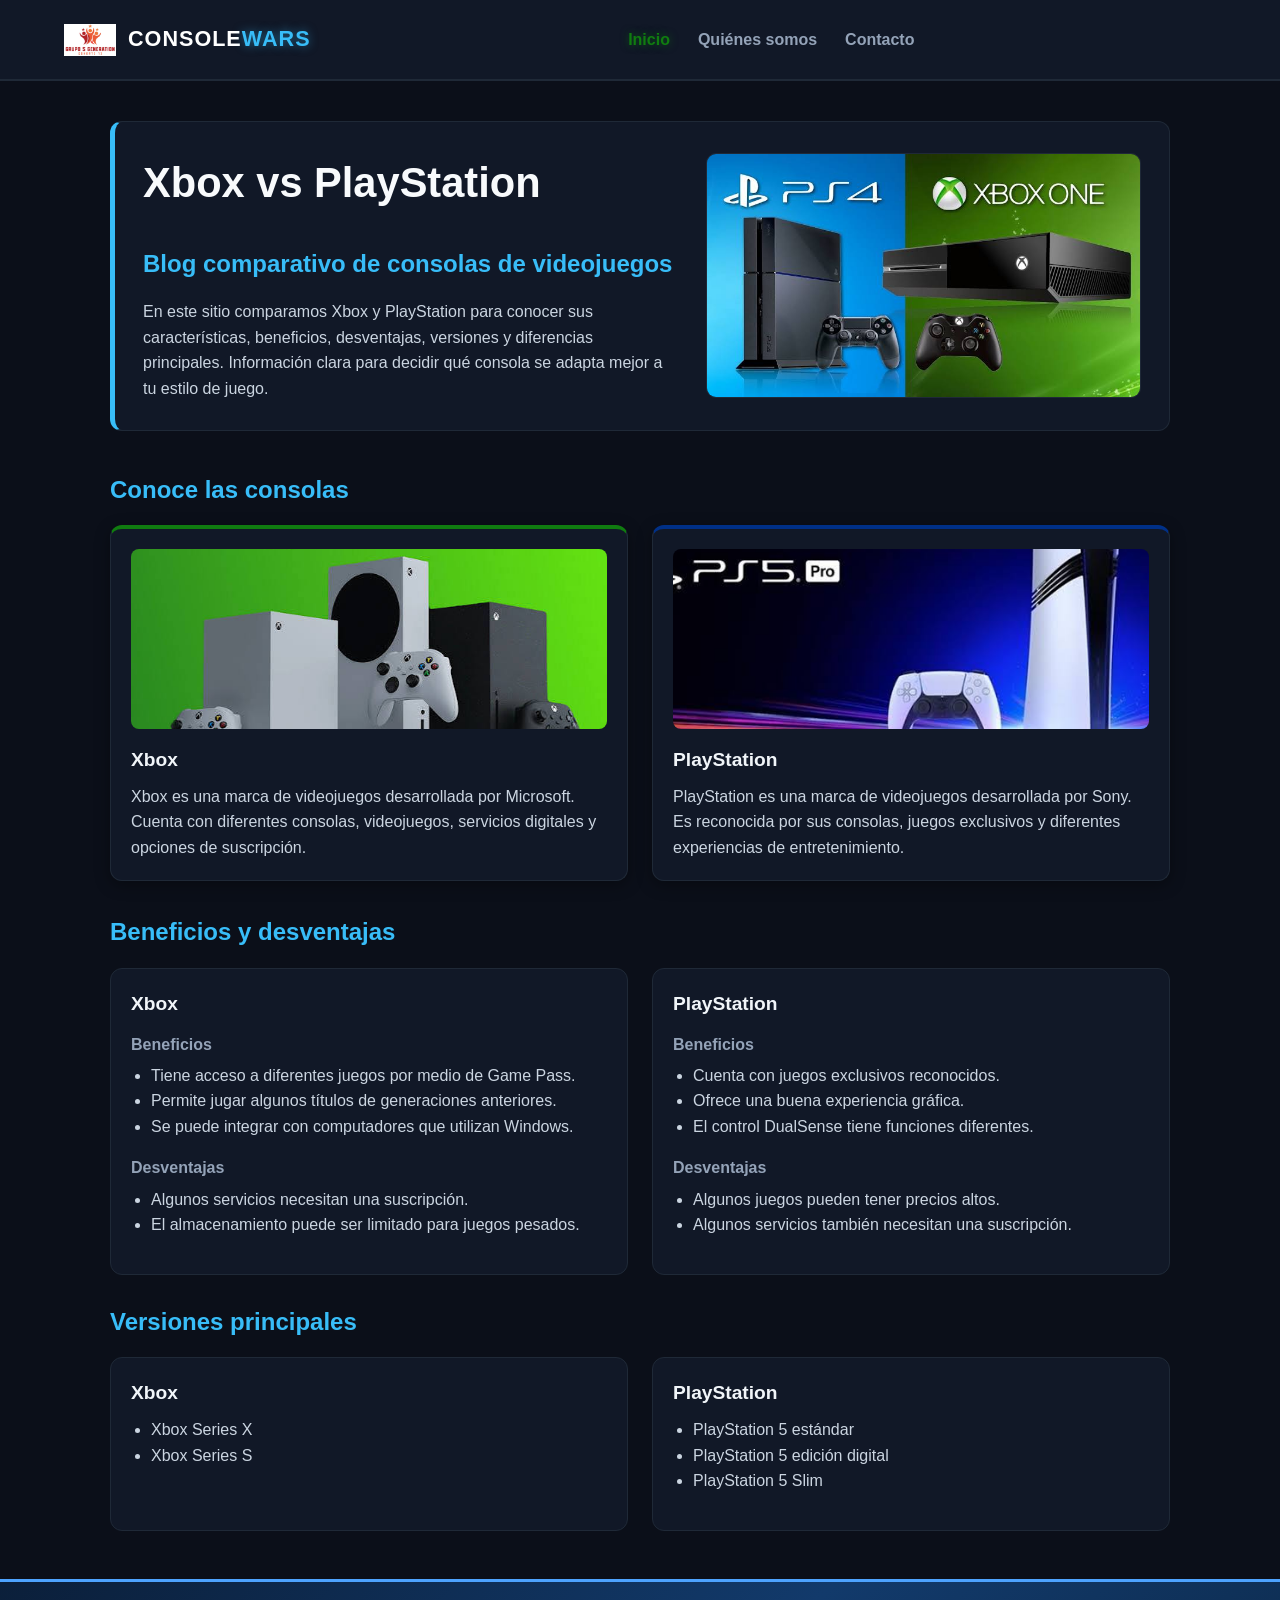
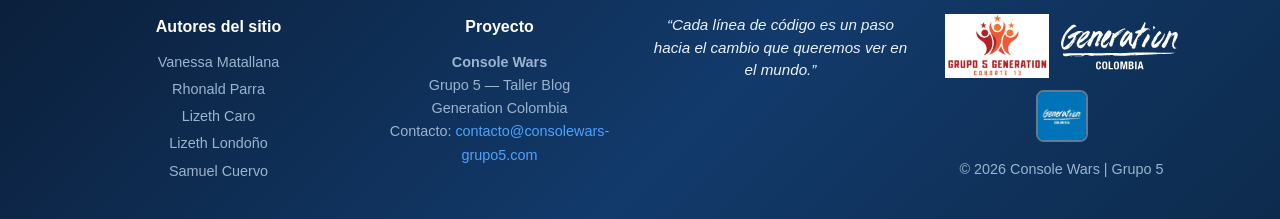
<file: index.html>
<!DOCTYPE html>
<html lang="es">
  <head>
    <meta charset="UTF-8" />
    <meta name="viewport" content="width=device-width, initial-scale=1.0" />
    <title>Inicio | Console Wars - Grupo 5</title>
    <link rel="stylesheet" href="css/global.css" />
  </head>
  <body data-page="inicio">
    <div data-include="navbar.html"></div>

    <main class="page-main">
      <div data-include="inicio.html"></div>
    </main>

    <div data-include="footer.html"></div>

    <script src="js/load-components.js"></script>
  </body>
</html>
</file>
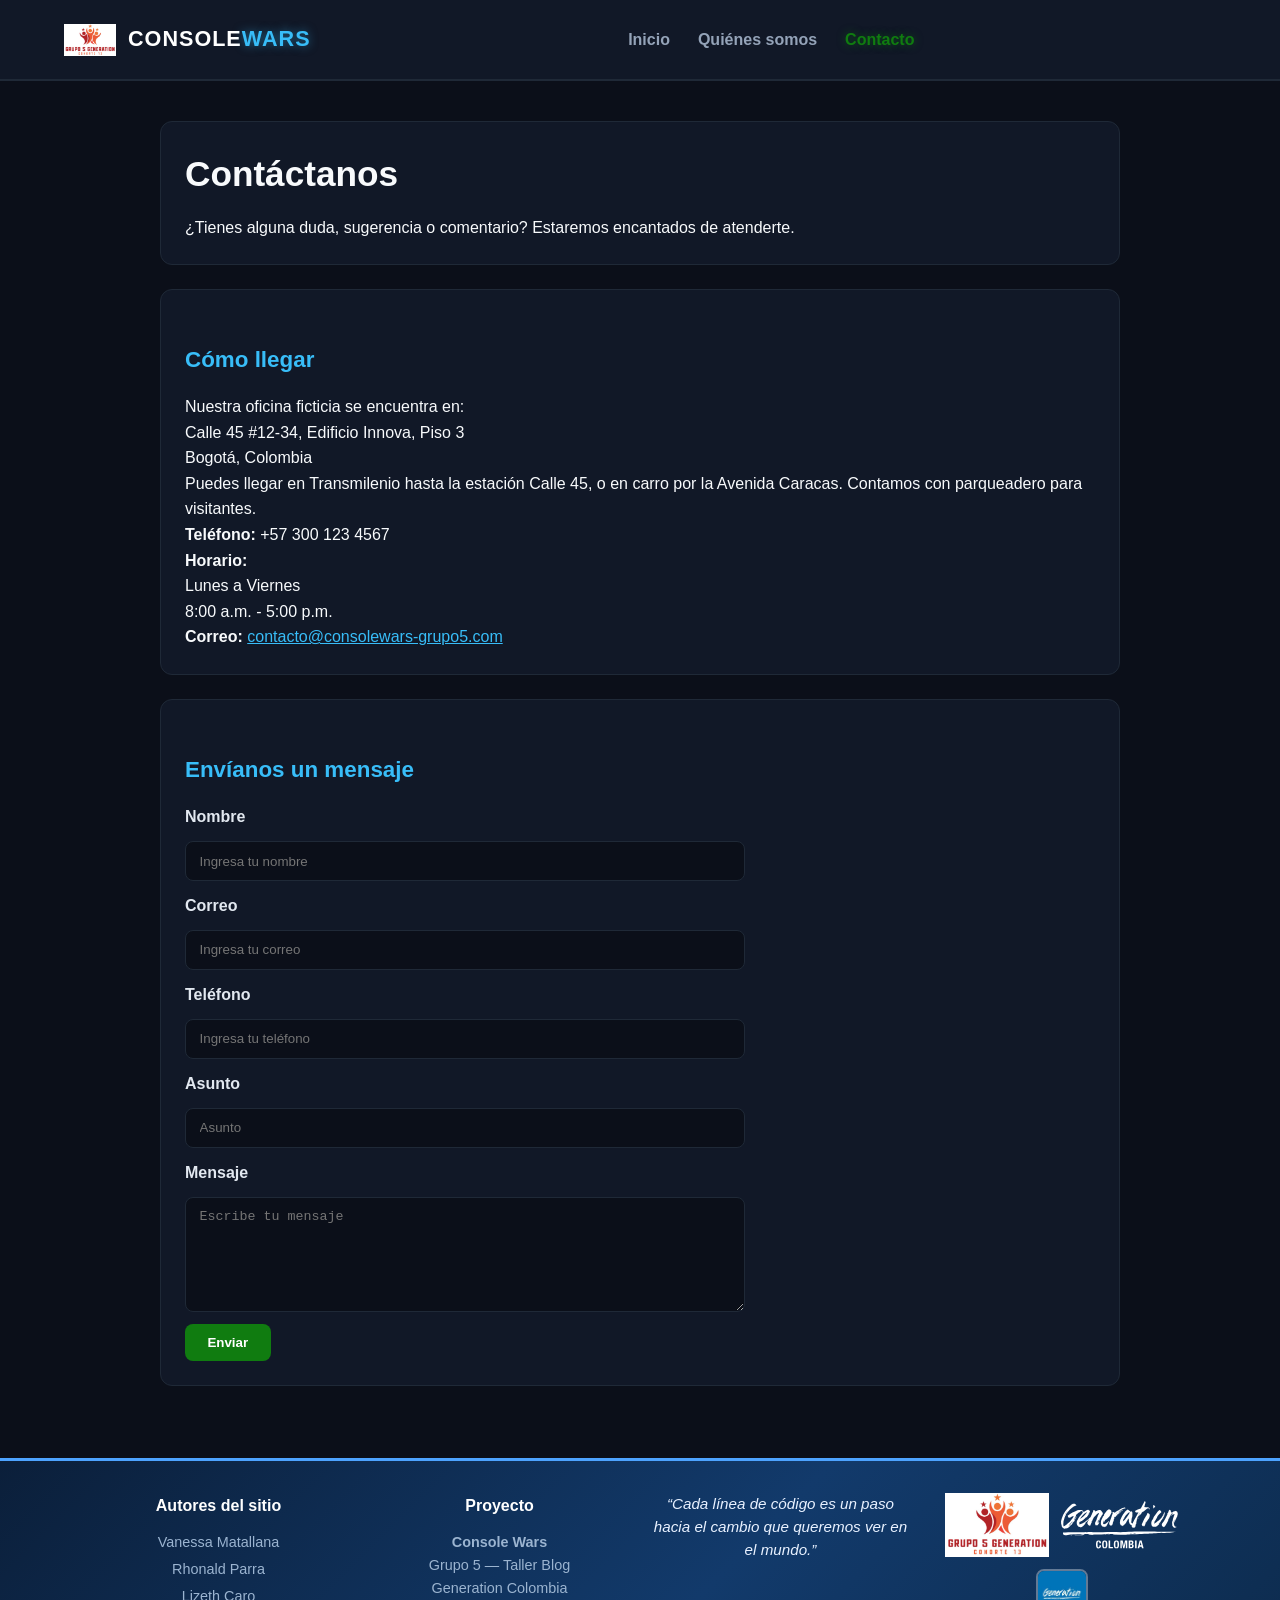
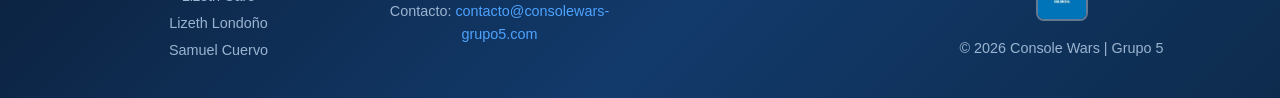
<file: contacto.html>
<!DOCTYPE html>
<html lang="es">
  <head>
    <meta charset="UTF-8" />
    <meta name="viewport" content="width=device-width, initial-scale=1.0" />
    <title>Contacto | Console Wars - Grupo 5</title>
    <link rel="stylesheet" href="css/global.css" />
  </head>
  <body data-page="contacto">
    <div data-include="navbar.html"></div>

    <main class="page-main">
      <section class="contacto-page">
        <section>
          <h1>Contáctanos</h1>
          <p>
            ¿Tienes alguna duda, sugerencia o comentario? Estaremos encantados de
            atenderte.
          </p>
        </section>

        <section>
          <h2>Cómo llegar</h2>
          <p>
            Nuestra oficina ficticia se encuentra en:<br />
            Calle 45 #12-34, Edificio Innova, Piso 3<br />
            Bogotá, Colombia
          </p>
          <p>
            Puedes llegar en Transmilenio hasta la estación Calle 45, o en carro por
            la Avenida Caracas. Contamos con parqueadero para visitantes.
          </p>
          <p><strong>Teléfono:</strong> +57 300 123 4567</p>
          <p>
            <strong>Horario:</strong><br />
            Lunes a Viernes<br />
            8:00 a.m. - 5:00 p.m.
          </p>
          <p>
            <strong>Correo:</strong>
            <a href="mailto:contacto@consolewars-grupo5.com"
              >contacto@consolewars-grupo5.com</a
            >
          </p>
        </section>



        <section>
          <h2>Envíanos un mensaje</h2>
          <form>
            <label for="nombre">Nombre</label>
            <input type="text" id="nombre" name="nombre" placeholder="Ingresa tu nombre" />

            <label for="correo">Correo</label>
            <input type="email" id="correo" name="correo" placeholder="Ingresa tu correo" />

            <label for="telefono">Teléfono</label>
            <input type="tel" id="telefono" name="telefono" placeholder="Ingresa tu teléfono" />

            <label for="asunto">Asunto</label>
            <input type="text" id="asunto" name="asunto" placeholder="Asunto" />

            <label for="mensaje">Mensaje</label>
            <textarea id="mensaje" name="mensaje" rows="6" placeholder="Escribe tu mensaje"></textarea>

            <button type="submit">Enviar</button>
          </form>
        </section>
      </section>
    </main>

    <div data-include="footer.html"></div>
    <script src="js/load-components.js"></script>
  </body>
</html>
</file>
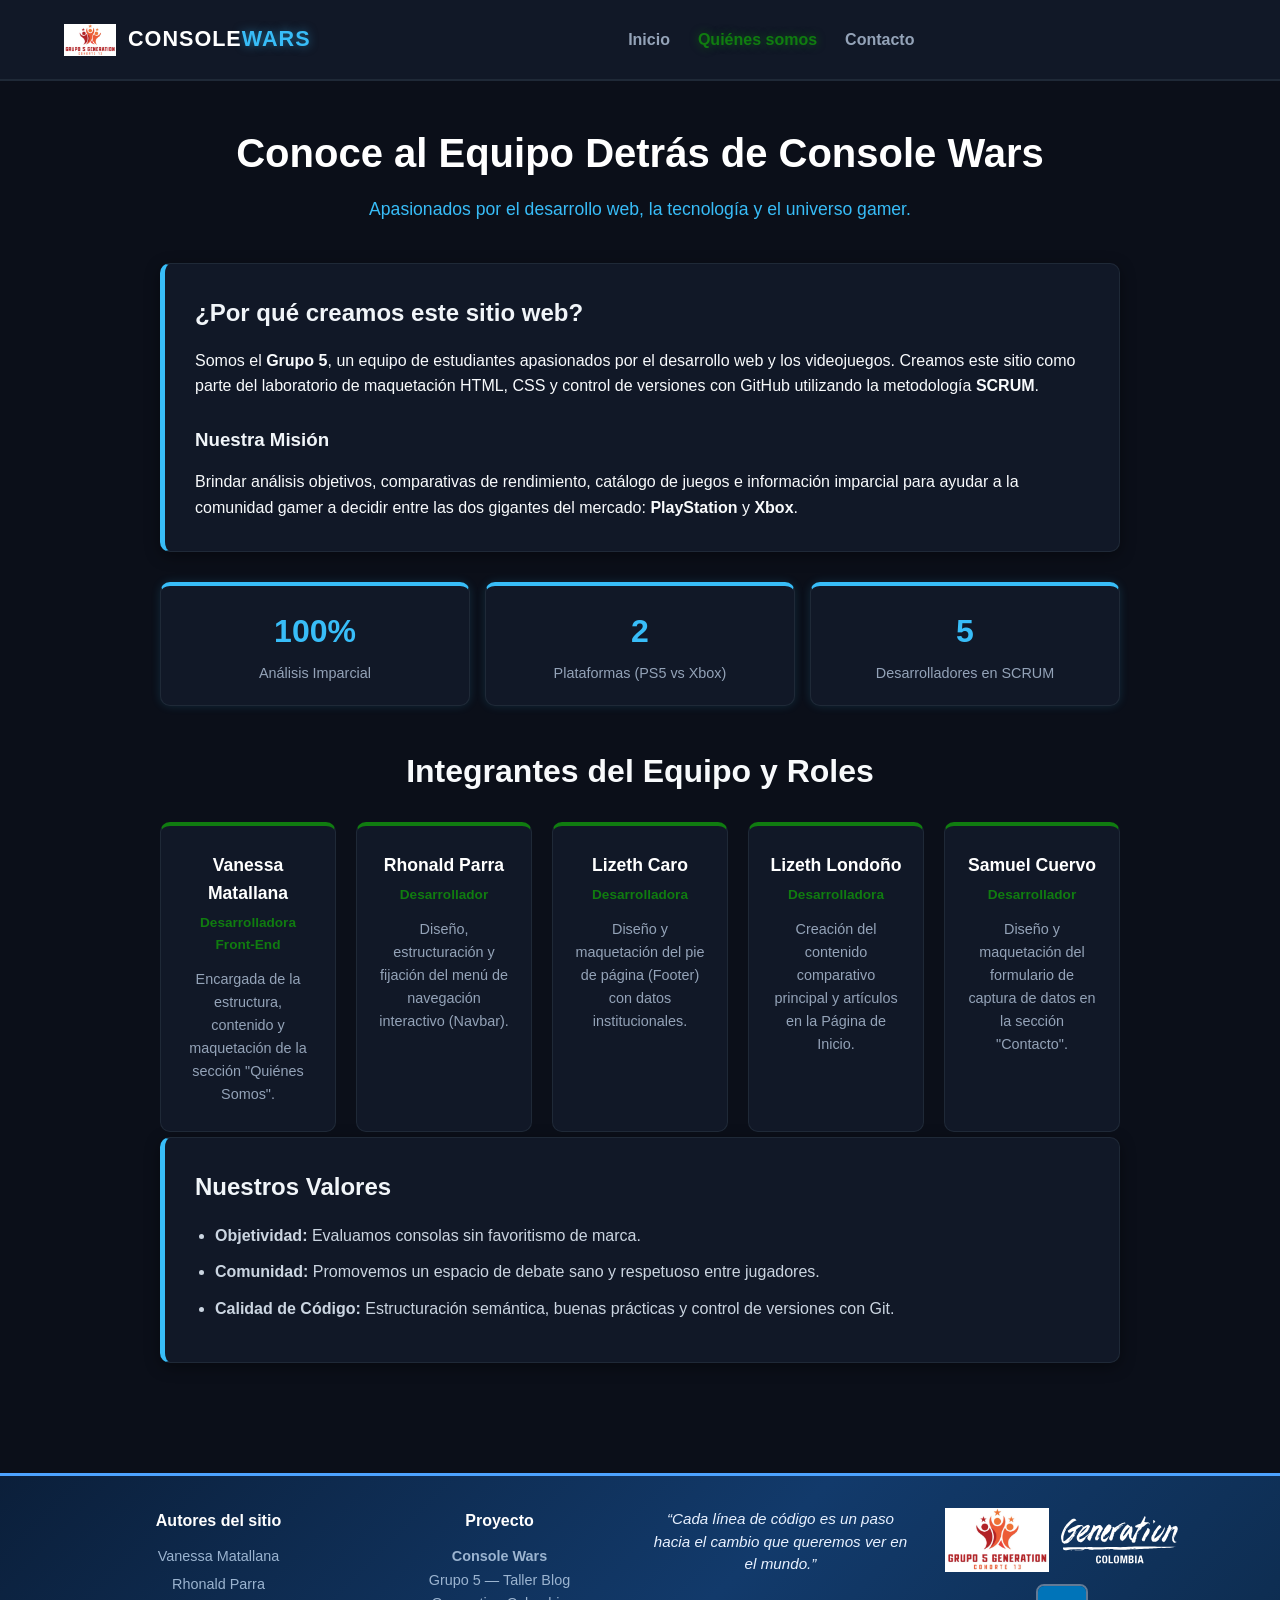
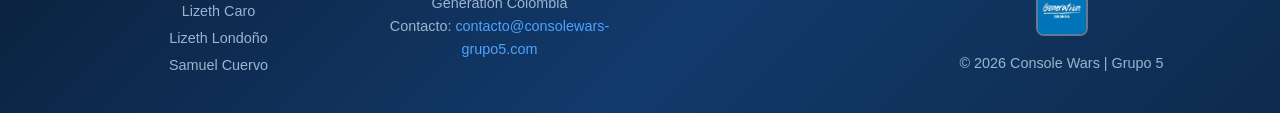
<file: quienes-somos.html>
<!DOCTYPE html>
<html lang="es">
  <head>
    <meta charset="UTF-8" />
    <meta name="viewport" content="width=device-width, initial-scale=1.0" />
    <title>Quiénes Somos | Console Wars - Grupo 5</title>
    <link rel="stylesheet" href="css/global.css" />
  </head>
  <body data-page="quienes-somos">
    <div data-include="navbar.html"></div>

    <main class="page-main">
      <section class="main-content">
        <section class="intro-section">
          <h1>Conoce al Equipo Detrás de Console Wars</h1>
          <p class="subtitle">
            Apasionados por el desarrollo web, la tecnología y el universo gamer.
          </p>
        </section>

        <section class="card-box">
          <h2>¿Por qué creamos este sitio web?</h2>
          <p>
            Somos el <strong>Grupo 5</strong>, un equipo de estudiantes apasionados
            por el desarrollo web y los videojuegos. Creamos este sitio como parte
            del laboratorio de maquetación HTML, CSS y control de versiones con
            GitHub utilizando la metodología <strong>SCRUM</strong>.
          </p>
          <br />
          <h3>Nuestra Misión</h3>
          <p>
            Brindar análisis objetivos, comparativas de rendimiento, catálogo de
            juegos e información imparcial para ayudar a la comunidad gamer a
            decidir entre las dos gigantes del mercado:
            <strong>PlayStation</strong> y <strong>Xbox</strong>.
          </p>
        </section>

        <section class="stats-container">
          <div class="stat-card">
            <h3>100%</h3>
            <p>Análisis Imparcial</p>
          </div>
          <div class="stat-card">
            <h3>2</h3>
            <p>Plataformas (PS5 vs Xbox)</p>
          </div>
          <div class="stat-card">
            <h3>5</h3>
            <p>Desarrolladores en SCRUM</p>
          </div>
        </section>

        <section class="team-section">
          <h2>Integrantes del Equipo y Roles</h2>
          <div class="team-grid">
            <div class="team-card">
              <h3>Vanessa Matallana</h3>
              <p class="role">Desarrolladora Front-End</p>
              <p>
                Encargada de la estructura, contenido y maquetación de la sección
                "Quiénes Somos".
              </p>
            </div>
            <div class="team-card">
              <h3>Rhonald Parra</h3>
              <p class="role">Desarrollador</p>
              <p>
                Diseño, estructuración y fijación del menú de navegación
                interactivo (Navbar).
              </p>
            </div>
            <div class="team-card">
              <h3>Lizeth Caro</h3>
              <p class="role">Desarrolladora</p>
              <p>
                Diseño y maquetación del pie de página (Footer) con datos
                institucionales.
              </p>
            </div>
            <div class="team-card">
              <h3>Lizeth Londoño</h3>
              <p class="role">Desarrolladora</p>
              <p>
                Creación del contenido comparativo principal y artículos en la
                Página de Inicio.
              </p>
            </div>
            <div class="team-card">
              <h3>Samuel Cuervo</h3>
              <p class="role">Desarrollador</p>
              <p>
                Diseño y maquetación del formulario de captura de datos en la
                sección "Contacto".
              </p>
            </div>
          </div>
        </section>

        <section class="card-box extra-space">
          <h2>Nuestros Valores</h2>
          <ul>
            <li>
              <strong>Objetividad:</strong> Evaluamos consolas sin favoritismo de
              marca.
            </li>
            <li>
              <strong>Comunidad:</strong> Promovemos un espacio de debate sano y
              respetuoso entre jugadores.
            </li>
            <li>
              <strong>Calidad de Código:</strong> Estructuración semántica, buenas
              prácticas y control de versiones con Git.
            </li>
          </ul>
        </section>
      </section>
    </main>

    <div data-include="footer.html"></div>
    <script src="js/load-components.js"></script>
  </body>
</html>
</file>
<file: css/global.css>
* {
  margin: 0;
  padding: 0;
  box-sizing: border-box;
}

html {
  scroll-behavior: smooth;
}

body {
  font-family: "Segoe UI", Tahoma, Geneva, Verdana, sans-serif;
  background-color: #0b0f19;
  color: #f8fafc;
  line-height: 1.6;
  min-height: 100vh;
  display: flex;
  flex-direction: column;
}

main,
.page-main {
  flex: 1;
}

img {
  max-width: 100%;
  height: auto;
  display: block;
}

a {
  color: #38bdf8;
}

.encabezado,
.navbar-site {
  background-color: #111827;
  border-bottom: 2px solid #1f2937;
  display: flex;
  justify-content: space-between;
  align-items: center;
  gap: 1rem;
  padding: 0.85rem 5%;
  position: sticky;
  top: 0;
  z-index: 1000;
  flex-wrap: wrap;
}

.navbar-site .logo {
  display: flex;
  align-items: center;
  gap: 0.75rem;
  text-decoration: none;
}

.navbar-site .logo img {
  width: 52px;
  height: 52px;
  object-fit: contain;
}

.logo-text {
  font-size: 1.35rem;
  font-weight: 800;
  color: #ffffff;
  letter-spacing: 1px;
}

.logo-text span {
  color: #38bdf8;
  text-shadow: 0 0 10px rgba(56, 189, 248, 0.5);
}

.barraNavegacion {
  flex: 1;
  display: flex;
  justify-content: center;
}

.barraNavegacion ul {
  display: flex;
  list-style: none;
  gap: 1.75rem;
  justify-content: center;
  align-items: center;
  flex-wrap: wrap;
  margin: 0;
  padding: 0;
}

.barraNavegacion a {
  text-decoration: none;
  color: #94a3b8;
  font-size: 1rem;
  font-weight: 700;
  transition: color 0.3s ease;
}

.barraNavegacion a:hover,
.barraNavegacion a.active {
  color: #107c10;
  text-shadow: 0 0 8px rgba(16, 124, 16, 0.6);
}

.buscador {
  display: flex;
  align-items: center;
  gap: 0.35rem;
}

.buscador input {
  padding: 0.55rem 0.75rem;
  border-radius: 8px;
  border: 1px solid #1f2937;
  background: #0b0f19;
  color: #f8fafc;
  min-width: 140px;
}

.buscador button {
  font-size: 1rem;
  border-radius: 8px;
  border: none;
  padding: 0.45rem 0.65rem;
  background-color: #374151;
  color: #fff;
  cursor: pointer;
}

.buscador button:hover {
  background-color: #107c10;
}

.inicio-page {
  max-width: 1100px;
  margin: 0 auto;
  padding: 2.5rem 1.25rem 3rem;
}

.inicio-page h1 {
  font-size: clamp(1.8rem, 4vw, 2.6rem);
  margin-bottom: 0.5rem;
}

.inicio-page h2 {
  font-size: 1.5rem;
  color: #38bdf8;
  margin: 1.75rem 0 1rem;
}

.inicio-page h3 {
  font-size: 1.2rem;
  color: #f1f5f9;
  margin-bottom: 0.5rem;
}

.inicio-page h4 {
  font-size: 1rem;
  color: #94a3b8;
  margin: 0.75rem 0 0.35rem;
}

.inicio-page p,
.inicio-page li {
  color: #cbd5e1;
}

.inicio-page ul {
  margin-left: 1.25rem;
  margin-bottom: 1rem;
}

.inicio-hero {
  display: grid;
  grid-template-columns: 1.1fr 0.9fr;
  gap: 2rem;
  align-items: center;
  margin-bottom: 2.5rem;
  background: #111827;
  border: 1px solid #1f2937;
  border-left: 5px solid #38bdf8;
  border-radius: 12px;
  padding: 1.75rem;
}

.inicio-hero img {
  width: 100%;
  max-height: 280px;
  object-fit: cover;
  border-radius: 10px;
  border: 1px solid #1f2937;
}

.consolas-grid {
  display: grid;
  grid-template-columns: repeat(2, 1fr);
  gap: 1.5rem;
  margin-bottom: 2rem;
}

.consola-card {
  background: #111827;
  border: 1px solid #1f2937;
  border-radius: 12px;
  padding: 1.25rem;
  box-shadow: 0 4px 15px rgba(0, 0, 0, 0.35);
}

.consola-card img {
  width: 100%;
  height: 180px;
  object-fit: cover;
  border-radius: 8px;
  margin-bottom: 1rem;
}

.consola-card--xbox {
  border-top: 4px solid #107c10;
}

.consola-card--ps {
  border-top: 4px solid #003087;
}

.comparativa-grid {
  display: grid;
  grid-template-columns: repeat(2, 1fr);
  gap: 1.5rem;
}

.comparativa-grid article {
  background: #111827;
  border: 1px solid #1f2937;
  border-radius: 12px;
  padding: 1.25rem;
}

.main-content {
  max-width: 1000px;
  margin: 40px auto;
  padding: 0 20px 40px;
}

.intro-section {
  text-align: center;
  margin-bottom: 40px;
}

.intro-section h1 {
  font-size: 2.5rem;
  color: #ffffff;
  margin-bottom: 10px;
}

.subtitle {
  color: #38bdf8;
  font-size: 1.1rem;
}

.card-box {
  background: #111827;
  border: 1px solid #1f2937;
  border-left: 5px solid #38bdf8;
  padding: 30px;
  border-radius: 10px;
  margin-bottom: 30px;
  box-shadow: 0 4px 15px rgba(0, 0, 0, 0.4);
}

.card-box h2,
.card-box h3 {
  color: #f1f5f9;
  margin-bottom: 15px;
}

.stats-container {
  display: flex;
  justify-content: space-around;
  gap: 15px;
  margin: 30px 0;
  flex-wrap: wrap;
}

.stat-card {
  background: #111827;
  border: 1px solid #1f2937;
  border-top: 4px solid #38bdf8;
  border-radius: 10px;
  padding: 20px;
  text-align: center;
  flex: 1;
  min-width: 180px;
  box-shadow: 0 0 10px rgba(56, 189, 248, 0.15);
}

.stat-card h3 {
  font-size: 2rem;
  color: #38bdf8;
  margin-bottom: 5px;
}

.stat-card p {
  font-size: 0.9rem;
  color: #94a3b8;
}

.team-section {
  margin-top: 40px;
}

.team-section h2 {
  text-align: center;
  margin-bottom: 25px;
  font-size: 2rem;
}

.team-grid {
  display: grid;
  grid-template-columns: repeat(5, 1fr);
  gap: 20px;
}

.team-card {
  background: #111827;
  border: 1px solid #1f2937;
  border-top: 4px solid #107c10;
  padding: 25px 20px;
  border-radius: 10px;
  text-align: center;
  margin-bottom: 5px;
  transition: transform 0.3s ease, box-shadow 0.3s ease;
}

.team-card:hover {
  transform: translateY(-5px);
  box-shadow: 0 6px 20px rgba(16, 124, 16, 0.2);
}

.team-card h3 {
  color: #fff;
  font-size: 1.1rem;
  margin-bottom: 5px;
}

.team-card .role {
  color: #107c10;
  font-weight: bold;
  font-size: 0.85rem;
  margin-bottom: 12px;
}

.team-card p {
  color: #94a3b8;
  font-size: 0.9rem;
}

.banner-img {
  width: 100%;
  max-height: 280px;
  object-fit: cover;
  border-radius: 10px;
  margin-bottom: 20px;
  border: 1px solid #1f2937;
  box-shadow: 0 4px 15px rgba(0, 0, 0, 0.5);
}

.avatar-img {
  width: 85px;
  height: 85px;
  border-radius: 50%;
  border: 3px solid #38bdf8;
  object-fit: cover;
  margin: 0 auto 15px;
  display: block;
}

.extra-space ul {
  margin-left: 20px;
  line-height: 1.8;
  color: #cbd5e1;
}

.extra-space li {
  margin-bottom: 8px;
}

.contacto-page {
  max-width: 1000px;
  margin: 0 auto;
  padding: 2.5rem 1.25rem 3rem;
}

.contacto-page h1 {
  font-size: 2.2rem;
  margin-bottom: 0.75rem;
}

.contacto-page h2 {
  font-size: 1.4rem;
  color: #38bdf8;
  margin: 1.75rem 0 1rem;
}

.contacto-page section {
  background: #111827;
  border: 1px solid #1f2937;
  border-radius: 12px;
  padding: 1.5rem;
  margin-bottom: 1.5rem;
}

.equipo {
  display: grid;
  grid-template-columns: repeat(auto-fit, minmax(160px, 1fr));
  gap: 1.25rem;
}

.integrante {
  text-align: center;
  background: #0b0f19;
  border: 1px solid #1f2937;
  border-radius: 10px;
  padding: 1rem;
}

.integrante img {
  width: 80px;
  height: 80px;
  border-radius: 50%;
  object-fit: cover;
  margin: 0 auto 0.75rem;
  border: 2px solid #38bdf8;
  background: #1f2937;
}

.integrante h3 {
  font-size: 1rem;
  margin-bottom: 0.25rem;
}

.integrante p {
  font-size: 0.85rem;
  color: #94a3b8;
  word-break: break-word;
}

.contacto-page form {
  display: grid;
  gap: 0.75rem;
  max-width: 560px;
}

.contacto-page label {
  font-weight: 600;
  color: #e2e8f0;
}

.contacto-page input,
.contacto-page textarea {
  width: 100%;
  padding: 0.7rem 0.85rem;
  border-radius: 8px;
  border: 1px solid #1f2937;
  background: #0b0f19;
  color: #f8fafc;
}

.contacto-page button[type="submit"] {
  width: fit-content;
  padding: 0.7rem 1.4rem;
  border: none;
  border-radius: 8px;
  background: #107c10;
  color: #fff;
  font-weight: 700;
  cursor: pointer;
}

.contacto-page button[type="submit"]:hover {
  background: #0b5c0b;
}

.footer {
  background: linear-gradient(135deg, #0b1f3a 0%, #123a6b 55%, #0d2b4d 100%);
  border-top: 3px solid #4da3ff;
  color: #e8f1ff;
  padding: 2rem 1rem;
  margin-top: auto;
}

.footer .container {
  max-width: 1100px;
  margin: 0 auto;
}

.footer-grid {
  display: grid;
  grid-template-columns: repeat(4, 1fr);
  gap: 1.5rem;
  align-items: start;
  text-align: center;
}

.footer-logo {
  object-fit: contain;
  max-height: 56px;
  width: auto;
  transition: transform 0.25s ease, opacity 0.25s ease;
}

.footer-logo:hover {
  transform: scale(1.06);
  opacity: 0.95;
}

.footer-logo--grupo {
  max-height: 64px;
}

.footer-logo--generation {
  max-height: 48px;
  filter: brightness(0) invert(1);
}

.footer-logo--foto {
  max-height: 52px;
  width: 52px;
  object-fit: cover;
  border-radius: 8px;
  border: 2px solid rgba(255, 255, 255, 0.35);
}

.footer h3,
.footer h4 {
  font-size: 1rem;
  margin-bottom: 0.75rem;
  color: #ffffff;
}

.footer-autores {
  list-style: none;
  padding: 0;
  margin: 0;
  color: #9bb4d0;
  font-size: 0.9rem;
}

.footer-autores li {
  margin-bottom: 0.25rem;
}

.footer-frase {
  color: #e8f1ff;
  font-size: 0.95rem;
  line-height: 1.5;
  font-style: italic;
}

.footer-copy,
.footer-mail,
.footer-proyecto {
  color: #9bb4d0;
  font-size: 0.9rem;
}

.footer-mail a {
  color: #4da3ff;
  text-decoration: none;
}

.footer-mail a:hover {
  text-decoration: underline;
}

.footer-logos {
  display: flex;
  flex-wrap: wrap;
  justify-content: center;
  align-items: center;
  gap: 0.75rem;
}

@media (max-width: 900px) {
  .inicio-hero,
  .consolas-grid,
  .comparativa-grid,
  .footer-grid {
    grid-template-columns: 1fr;
  }

  .team-grid {
    grid-template-columns: repeat(2, 1fr);
  }

  .barraNavegacion a {
    font-size: 0.95rem;
  }

  .intro-section h1 {
    font-size: 1.8rem;
  }
}

@media (max-width: 600px) {
  .team-grid {
    grid-template-columns: 1fr;
  }

  .encabezado,
  .navbar-site {
    justify-content: center;
    text-align: center;
  }

  .buscador {
    width: 100%;
    justify-content: center;
  }

  .buscador input {
    flex: 1;
  }
}
</file>
